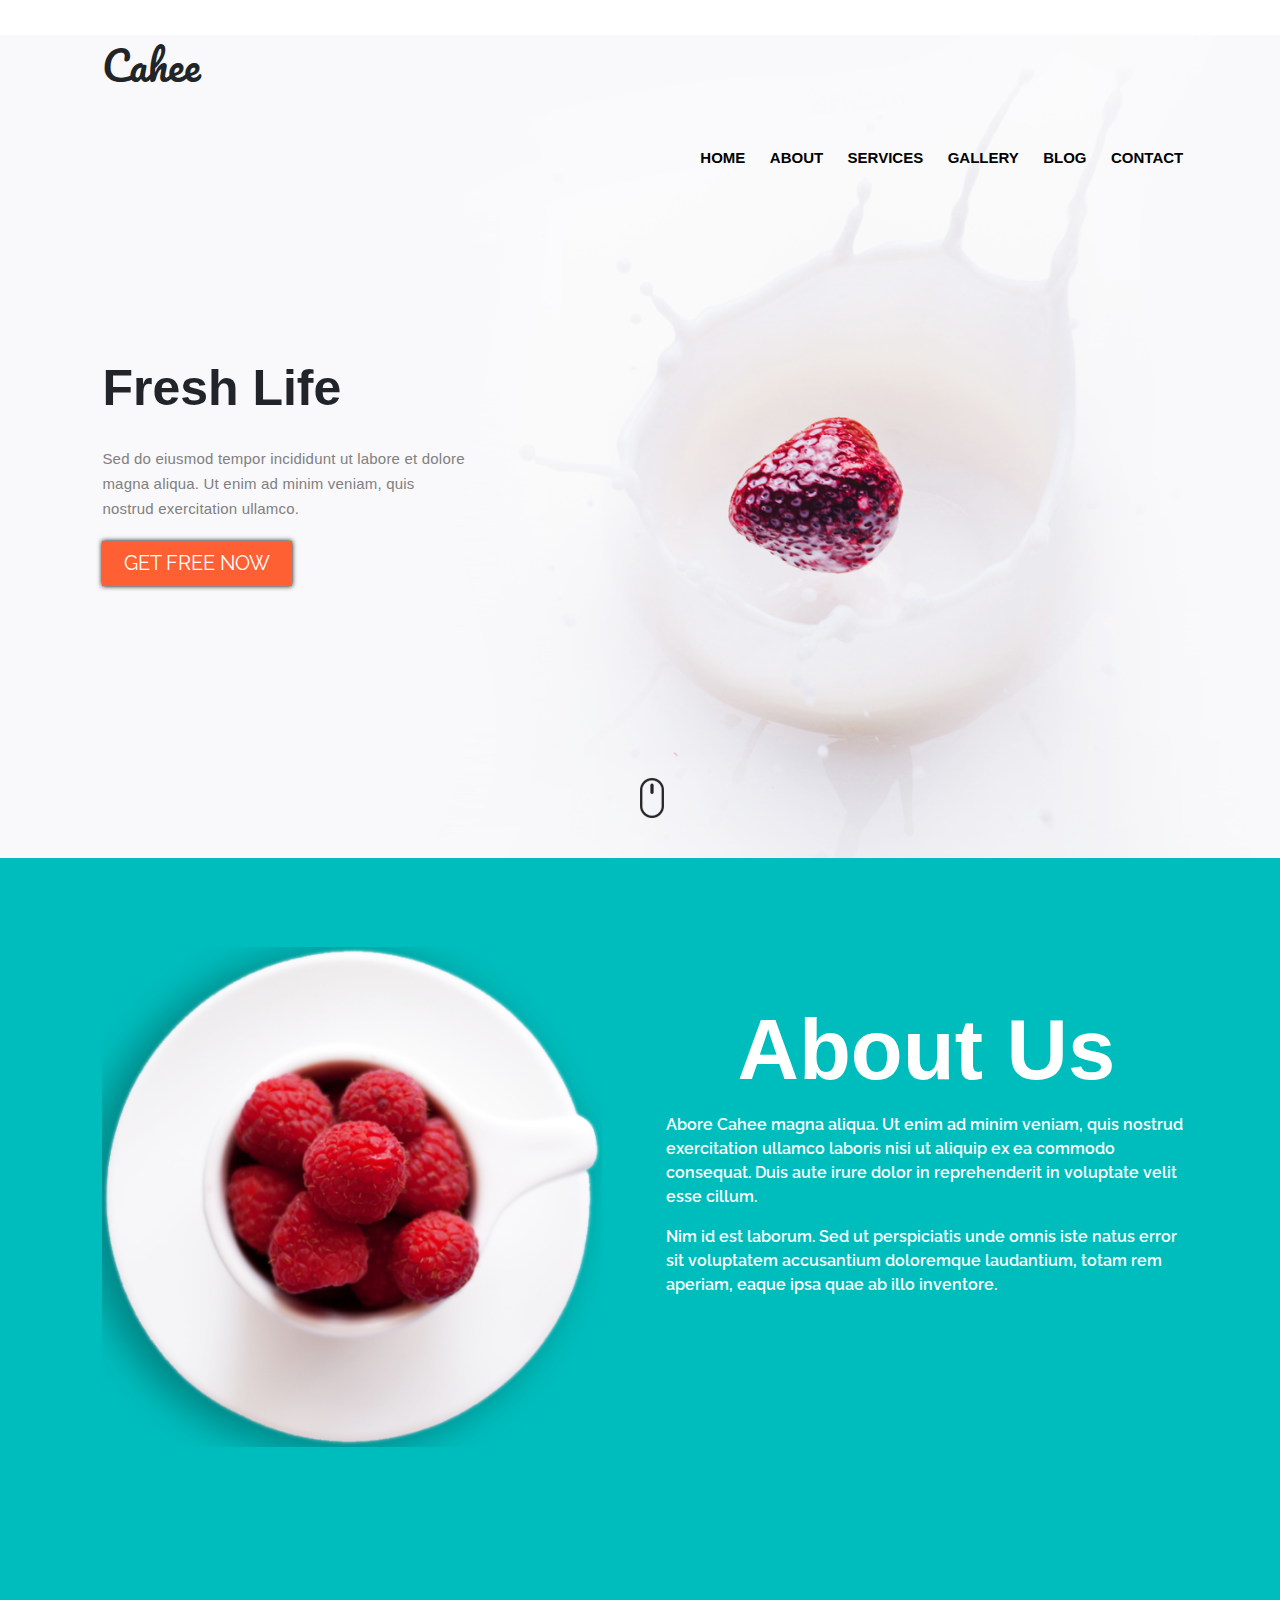
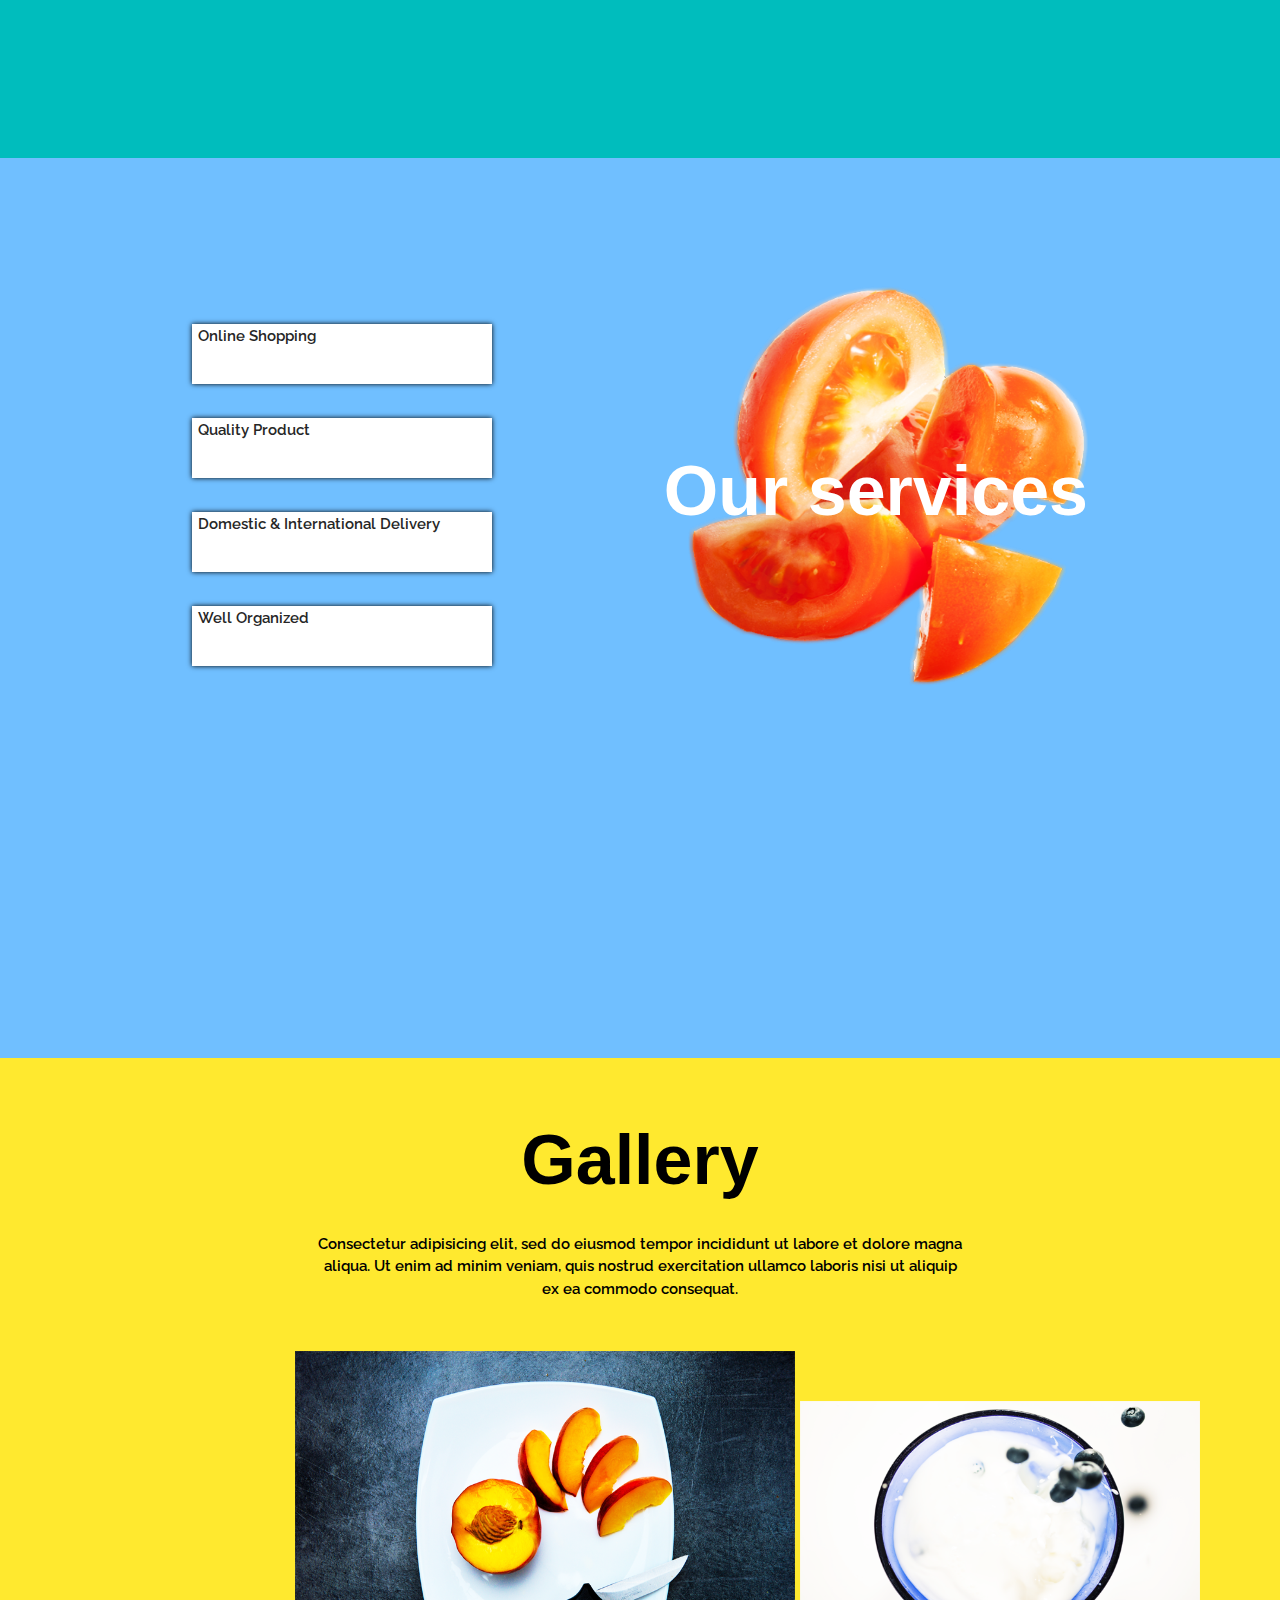
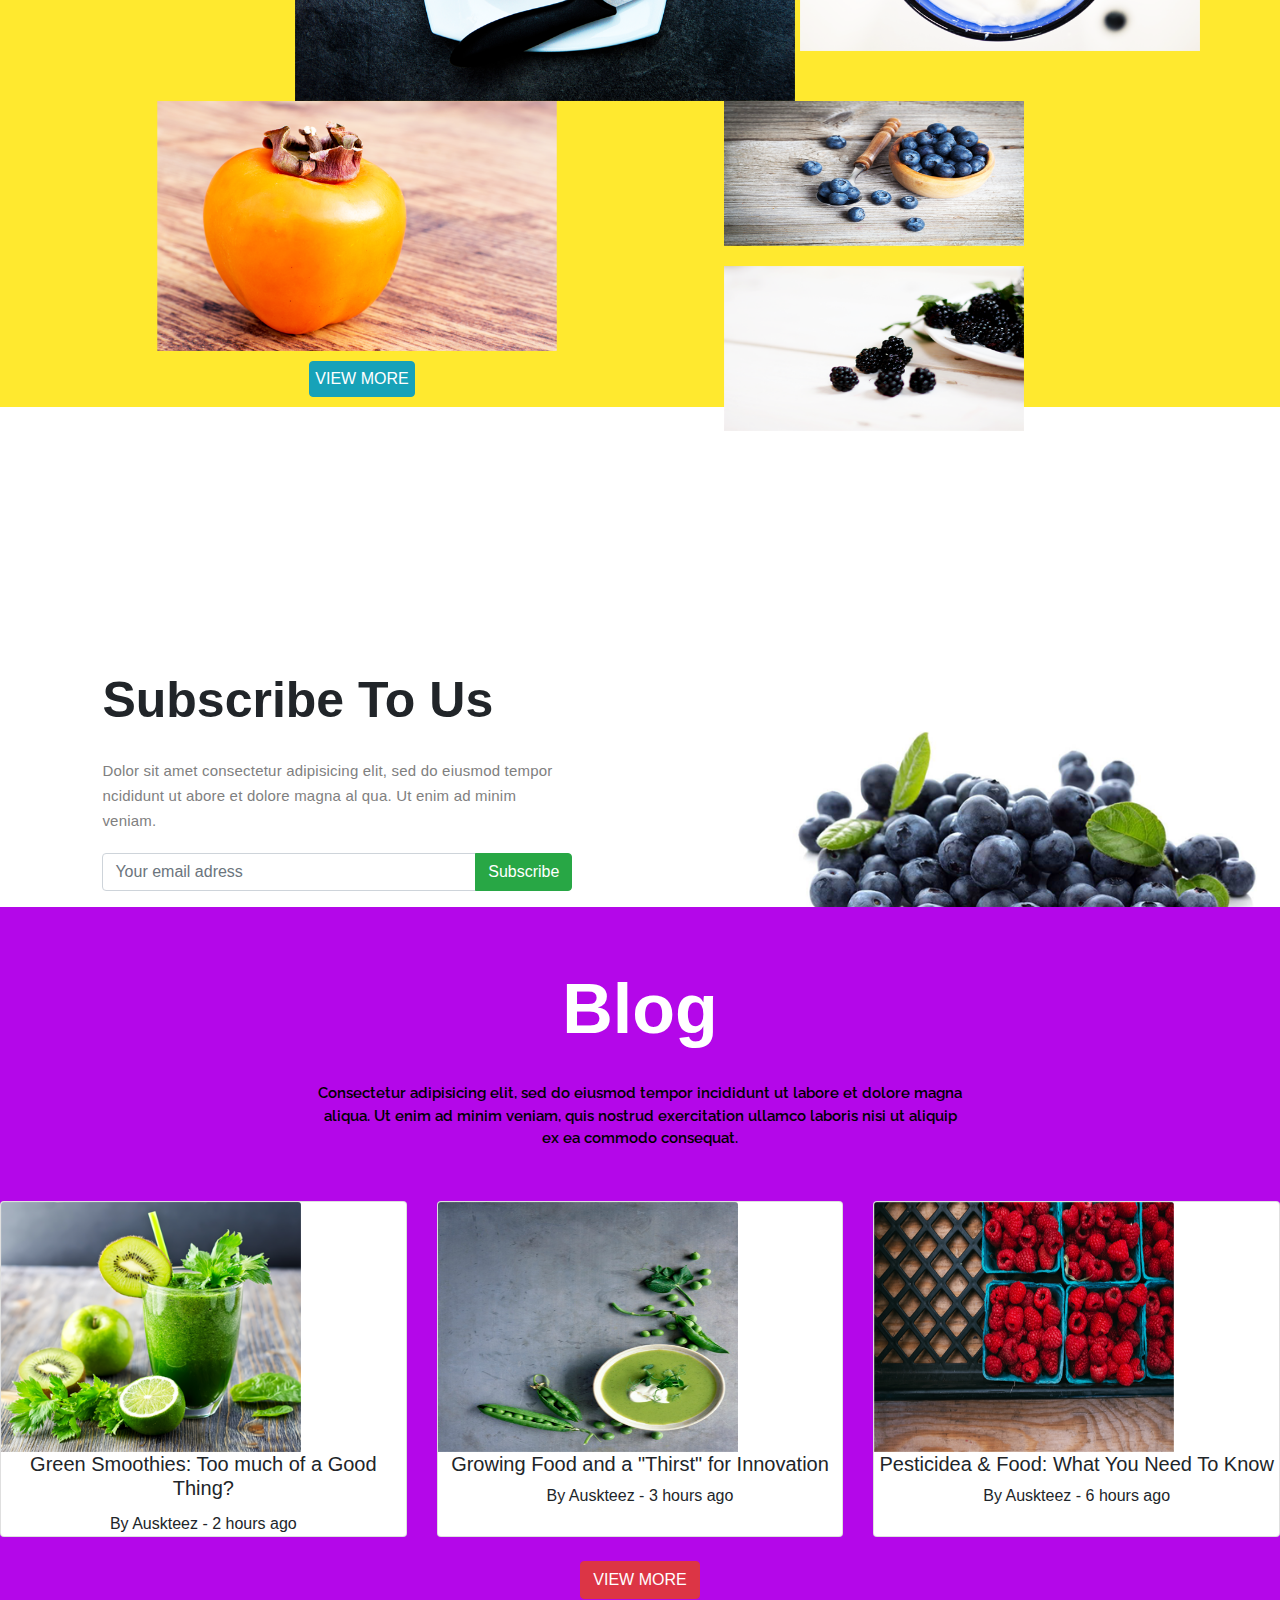
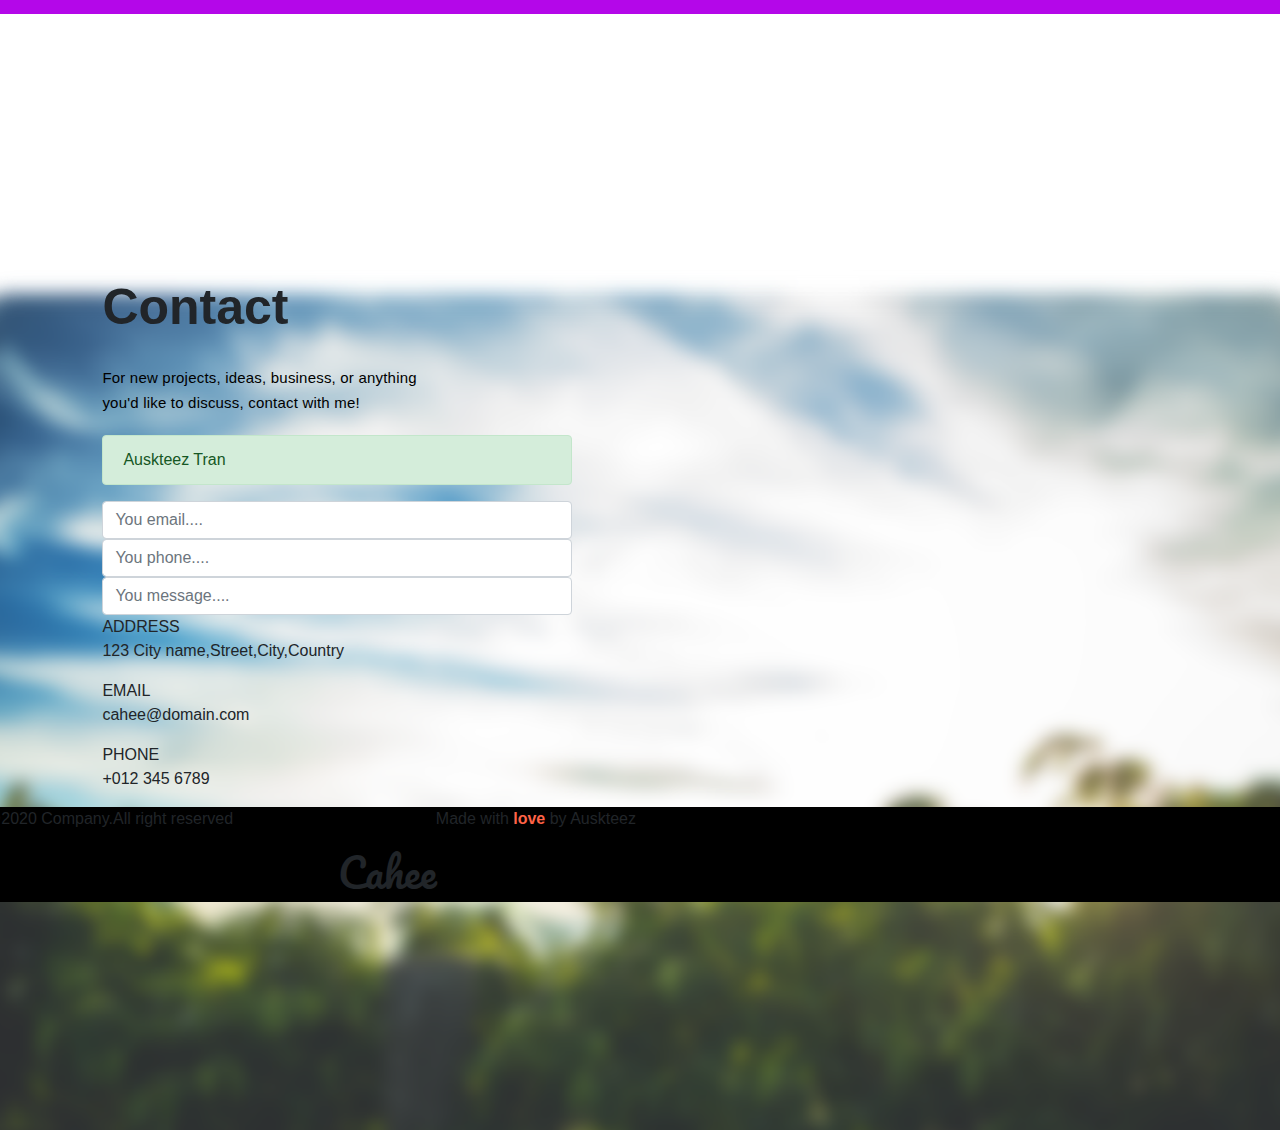
<file: site/index.html>
<!DOCTYPE html>
<html>
<head>
	<title> Cahee </title>
	<link rel="stylesheet" type="text/css" href="assets/css/style.css">
	<link href="https://fonts.googleapis.com/css2?family=Raleway:wght@100&display=swap" rel="stylesheet"> 
	<link href="https://fonts.googleapis.com/css2?family=Pacifico&display=swap" rel="stylesheet">
	<link rel="stylesheet" href="https://stackpath.bootstrapcdn.com/bootstrap/4.4.1/css/bootstrap.min.css" integrity="sha384-Vkoo8x4CGsO3+Hhxv8T/Q5PaXtkKtu6ug5TOeNV6gBiFeWPGFN9MuhOf23Q9Ifjh" crossorigin="anonymous"> 
</head>
<body>
<header>
	<div class="bg">
		<img src="assets/img/logo.png">
	</div>
	<div class="logo__name">Cahee</div>
	<nav class="topnav">
		<a href="#">HOME</a>
		<a href="#">ABOUT</a>
		<a href="#">SERVICES</a>
		<a href="#">GALLERY</a>
		<a href="#">BLOG</a>
		<a href="#">CONTACT</a>
	</nav>
</header>

<div class="fresh">
	<div class="name">Fresh Life</div>
	<div class="text">Sed do eiusmod tempor incididunt ut labore et dolore<br> magna aliqua. Ut enim ad minim veniam, quis<br>nostrud exercitation ullamco.</div>
	<button>GET FREE NOW</button>
</div>
<div class="scroll">
	<img src="assets/img/scroll.png">
</div>
<div class="about">
	<img src="assets/img/rasp.png">
	<div class="inf">
		<div class="name">About Us</div>
		<div class="text"><p class="text1">Abore Cahee magna aliqua. Ut enim ad minim veniam, quis nostrud exercitation ullamco laboris nisi ut aliquip ex ea commodo consequat. Duis aute irure dolor in reprehenderit in voluptate velit esse cillum.</p>
		<p class="text2">Nim id est laborum. Sed ut perspiciatis unde omnis iste natus error sit voluptatem accusantium doloremque laudantium, totam rem aperiam, eaque ipsa quae ab illo inventore.</p></div>
	</div>
</div>

<div class="services">
	<div class="buts">
		<button><p>Online Shopping</p></button><br>
		<button><p>Quality Product</p></button><br>
		<button><p>Domestic & International Delivery</p></button><br>
		<button><p>Well Organized</p></button>
	</div>
	<div class="name">Our services</div>
	<img src="assets/img/tomat.png">
</div>

<div class="gallery">
	<div class="name">
		Gallery
	</div>
	<div class="text">
		Consectetur adipisicing elit, sed do eiusmod tempor incididunt ut labore et dolore magna<br>aliqua. Ut enim ad minim veniam, quis nostrud exercitation ullamco laboris nisi ut aliquip<br>ex ea commodo consequat.
	</div>
	<div class="content">
		<img class="gal1" src="assets/img/gal1.png">
		<div class="qw"><img class="gal2" src="assets/img/gal2.png">
		<img class="gal3" src="assets/img/gal3.png"></div>
		<img class="gal4" src="assets/img/gal4.png">
		<img class="gal5" src="assets/img/gal5.png">
	</div>
	<button type="button" class="btn btn-info">VIEW MORE</button>
</div>

<div class="bg">
	<img src="assets/img/chernika.png" height="auto">
	<div class="subscribe">
		<div class="name">Subscribe To Us</div>
		<div class="text">Dolor sit amet consectetur adipisicing elit, sed do eiusmod tempor<br> ncididunt ut abore et dolore magna al qua. Ut enim ad minim veniam.</div>
			<div class="input-group mb-3">
			<input type="text" class="form-control" placeholder="Your email adress" aria-label="Recipient's username" aria-describedby="button-addon2">
				<div class="input-group-append">
					<button type="button" class="btn btn-success">Subscribe</button>
				</div>
			</div>
	</div>
</div>


<div class="blog">
	<div class="name">
		Blog
	</div>
	<div class="text">
		Consectetur adipisicing elit, sed do eiusmod tempor incididunt ut labore et dolore magna<br>aliqua. Ut enim ad minim veniam, quis nostrud exercitation ullamco laboris nisi ut aliquip<br>ex ea commodo consequat.
	</div>
	<div class="content">
			<div class="card-deck mb-4 text-center">
				
					<div class="card" style="width: 10rem;">
						<img src="assets/img/img1.png" class="card-img-top" alt="Image">
						<h5 class="card-title">Green Smoothies: Too much of a Good Thing?</h5>
						<span>By Auskteez - 2 hours ago</span>
					</div>
				
			
					<div class="card" style="width: 10rem;">
						<img src="assets/img/img2.png" class="card-img-top" alt="Image">
						<h5 >Growing Food and a "Thirst" for Innovation</h5>
						<span>By Auskteez - 3 hours ago</span>
					</div>
				
			
					<div class="card" style="width: 10rem;">
						<img src="assets/img/img3.png" class="card-img-top" alt="Image">
						<h5 >Pesticidea & Food: What You Need To Know</h5>
						<span>By Auskteez - 6 hours ago</span>
					
					</div>
			</div>
		<button type="button" class="btn btn-danger" style="margin-bottom: 15px;">VIEW MORE</button>
	</div>
</div>
<div class="bg">
	<img src="assets/img/forest.png">
	<div class="contact">
		<div class="name">Contact</div>
		<div class="text">For new projects, ideas, business, or anything<br> you'd like to discuss, contact with me!</div>
			<div class="alert alert-success" role="alert"> Auskteez Tran</div>
			<form>
					<input type="email" class="form-control" id="exampleFormControlInput1" placeholder="You email....">
					<input type="tel" class="form-control" id="exampleFormControlInput1" placeholder="You phone....">
					<input type="text" class="form-control" id="exampleFormControlInput1" placeholder="You message....">
			</form>
			<aside>
				<bold>ADDRESS</bold>
				<p>123 City name,Street,City,Country</p>
				<bold>EMAIL</bold>
				<p>cahee@domain.com</p>
				<bold>PHONE</bold>
				<p>+012 345 6789</p>
			</aside>
	</div>
</div>
<footer>
	<div class="row">
		<div><p>@2020 Company.All right reserved</p></div>
		<div class="logo__name">Cahee</div>
		<div><p>Made with <b style="color: tomato;">love </b>by Auskteez</p></div>
	</div>
</footer>


</body>
</html>
</file>
<file: site/assets/css/style.css>
body{
	margin: 0;
	padding: 0;
}

header{
	width: 100%;
	display: flex;
}

.bg img{
	width: 100%;
	z-index: -1;
	position: absolute;
}

.logo__name{
	margin: 2.7% 0 0 8%;
	font-size: 40px;
	font-family: 'Pacifico', cursive;
}

.topnav{
	margin: 4%;
	position: absolute;
	right: 2%;
}

.topnav a{
	text-decoration: none;
	font-family: arial;
	font-size: 15px;
	color: black;
	margin: 0 20px 0 0;
	font-weight: 600;
}

.topnav a:hover{
	padding: 7px 0 0 0;
	border-top: 3px solid orange;
}

.fresh{
	width: 370px;
	margin: 20% 0 0 8%;
}

.fresh .name{
	font-size: 50px;
	font-weight: 900;
	font-family: arial;
	padding: 0 0 20px 0;
}

.fresh .text{
	font-size: 15px;
	line-height: 25px;
	letter-spacing: 0.2px;
	color: grey;
	padding: 0 0 20px 0;
}

.fresh button{
	width: 190px;
	height: 45px;
	color: white;
	font-size: 20px;
	font-family: 'Raleway', sans-serif;
	background-color: #ff6033;
	border: none;
	box-shadow: 0 0 5px black;
}

.scroll{
	padding: 0 0 40px 0;
	width: 20px;
	margin: 15% 50% 0 50%;
}

.about{
	width: 100%;
	height: 100vh;
	background-color: #00bdbd;
	display: flex;
}

.about img{
	margin: 7% 0 7% 8%;
	width: 500px;
	height: 500px;
}

.inf{
	margin: 10% 0 0 5%;
	width: 520px;
	flex-direction: column;
}

.about .name{
	text-align: center;
	font-weight:700;
	font-size: 85px;
	font-family: arial;
	color: white;
}

.about .text1, .text2{
	color: white;
	font-weight: 600;
	font-family: 'Raleway', sans-serif;
}

.services{
	background-color: #70bfff;
	display: flex;
	width: 100%;
	height: 100vh;
}

.services img{
	width: 400px;
	height: 400px;
	position: absolute;
	right: 15%;	
	margin: 10% 0 10% 0;
}

.services .name{
	right: 15%;	
	margin: 22% 0 0 0;
	position: absolute;
	z-index: 1;
	color: white;
	font-family: arial;
	font-size: 70px;
	font-weight: 600;
}

.services .buts button{
	display: flex;
	width: 300px;
	height: 60px;
	margin: 0 0 10px 0;
	box-shadow: 0 0 5px black;
	background-color: white;
	border: none;
}

.buts button p{
	font-family: 'Raleway', sans-serif;
	font-weight: 600;
	font-size: 15px;
	color: #262626;
}

.buts{
	margin: 13% 0 15% 15%;
}

.gallery{
	width: 100%;
	text-align: center;
	background-color: #ffe92f;
}

.gallery .name{
	padding: 50px 0 20px 0;
	font-family: arial;
	font-size: 70px;
	color: black;
	font-weight: 600;
}

.gallery .text{
	font-weight: 600;
	font-size: 15px;
	color: black;
	font-family: 'Raleway', sans-serif;
}

.gallery button{
	padding: 5px;
	margin-top: 10px;
	margin-bottom: 10px;
}

.gal1{
	margin: 0 0 0 18%;
	width: 500px;
	height: 350px;
}

.gal2{
	width: 300px;
	height: 165px;
	padding: 0 0 20px 0;
}

.gal3{
	width: 300px;
	height: 165px;
}

.qw{
	display: flex;
	float: right;
	margin: 0 20% 0 0;
	flex-direction: column;
}

.gal4{
	width: 400px;
	height: 250px;
	margin: 0 15px 0 0;
}

.gal5{
	width: 400px;
	height: 250px;
	margin: 0 10px 0 0;
}

.content{
	padding: 4% 0 0 0;
}

.subscribe{
	width: 470px;
	margin: 20% 0 0 8%;
}

.subscribe .name{
	font-size: 50px;
	font-weight: 900;
	font-family: arial;
	padding: 0 0 20px 0;
}

.subscribe .text{
	font-size: 15px;
	line-height: 25px;
	letter-spacing: 0.2px;
	color: grey;
	padding: 0 0 20px 0;
}

.subscribe input .email{
	width: 300px;
	height: 45px;
	color: white;
	border: 5px;

} 

.subscribe input .submit{
	width: 190px;
	height: 45px;
	color: white;
	font-size: 20px;
	font-family: 'Raleway', sans-serif;
	background-color:#7aeb34;
	border: none;
	box-shadow: 0 0 5px black;
	margin-left: 450px;
	margin-bottom: 200px;
}

.blog{
	width: 100%;
	text-align: center;
	background-color: #b407e9;
}

.blog .name{
	padding: 50px 0 20px 0;
	font-family: arial;
	font-size: 70px;
	color: white;
	font-weight: 600;
}

.blog .text{
	font-weight: 600;
	font-size: 15px;
	color: white;
	font-family: 'Raleway', sans-serif;
}

.card{
	margin-left: 10px;
}

.card img{
	width: 300px;
	height: 250px;
}


.contact{
	width: 470px;
	margin: 20% 0 0 8%;
}

.contact .name{
	font-size: 50px;
	font-weight: 900;
	font-family: arial;
	padding: 0 0 20px 0;
}

.contact .text{
	font-size: 15px;
	line-height: 25px;
	letter-spacing: 0.2px;
	color: black;
	padding: 0 0 20px 0;
}

.blog{
	width: 100%;
	text-align: center;
}

.blog .name{
	padding: 50px 0 20px 0;
	font-family: arial;
	font-size: 70px;
	color: white;
	font-weight: 600;
}

.blog .text{
	font-weight: 600;
	font-size: 15px;
	color: black;
	font-family: 'Raleway', sans-serif;
}
footer{
	background-color: black;
}

.footer ul li{
	justify-content: space-between;
	display: inline;
}
</file>
